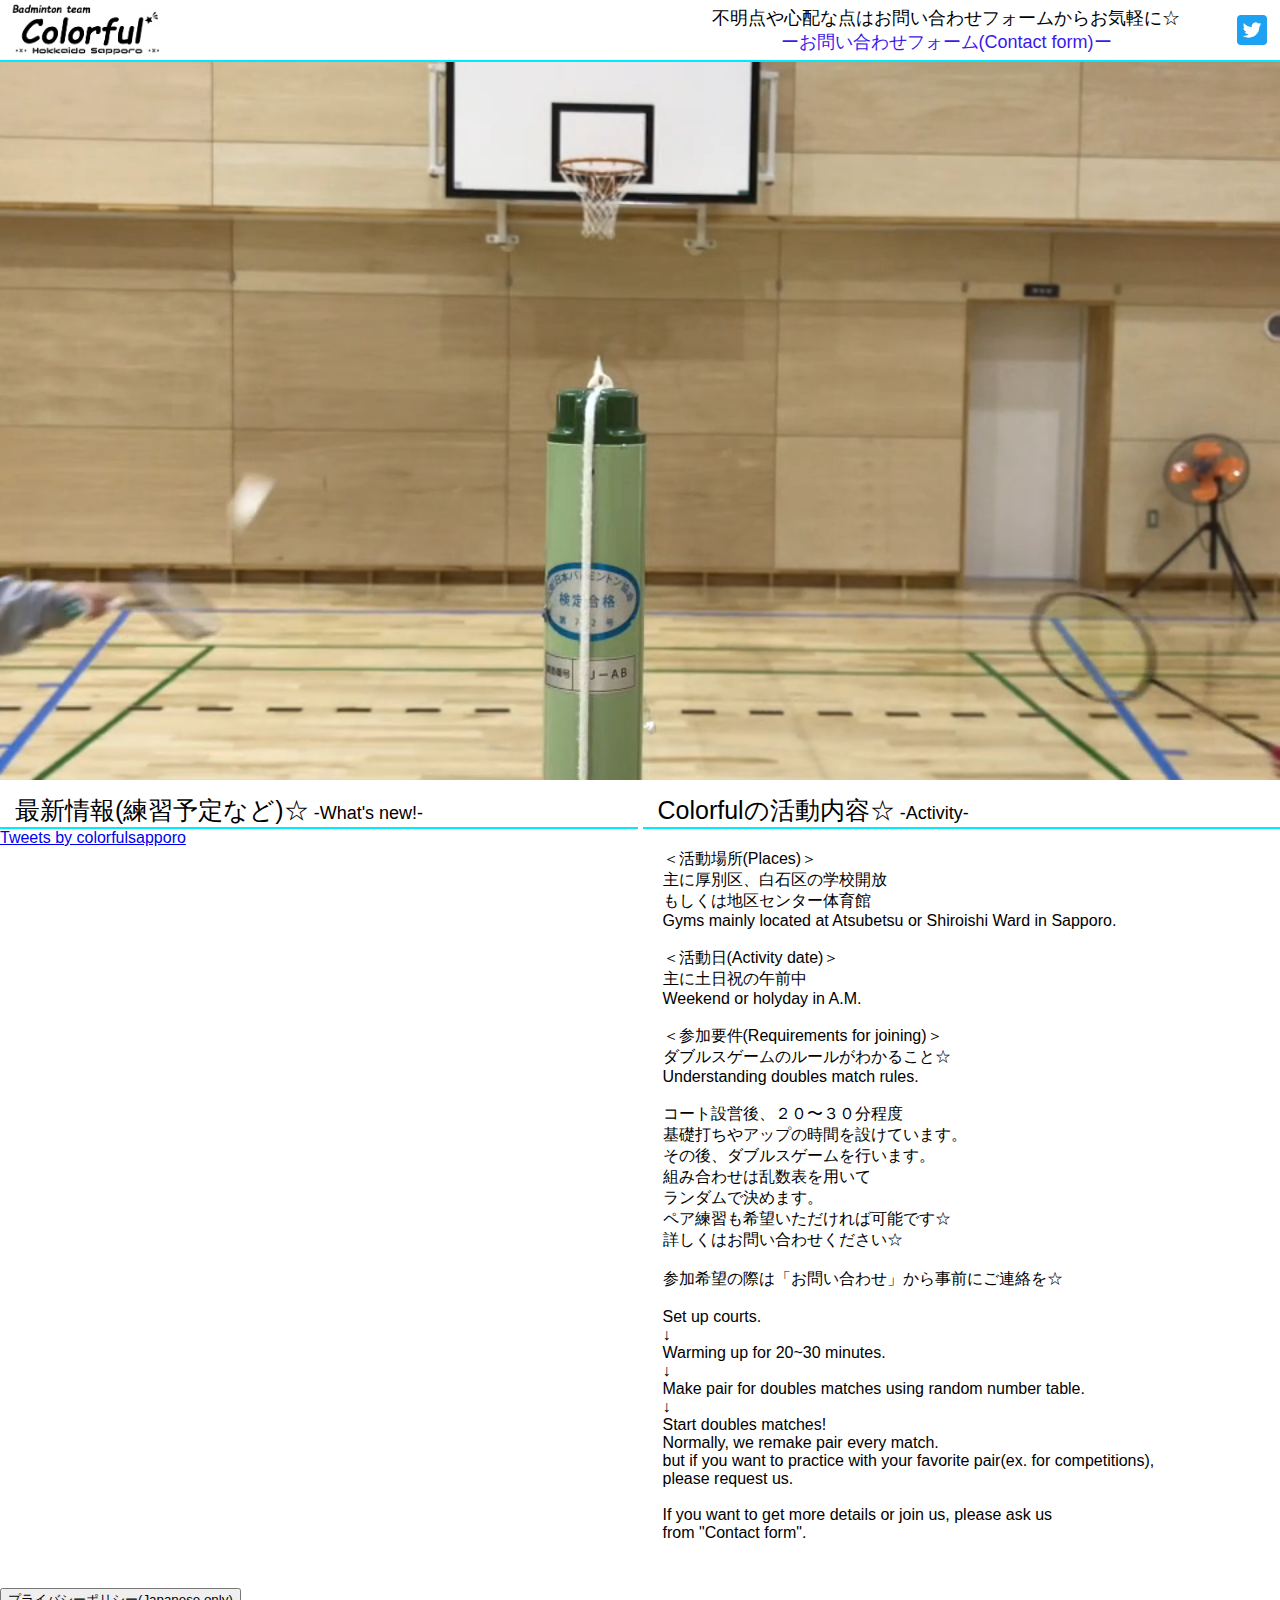
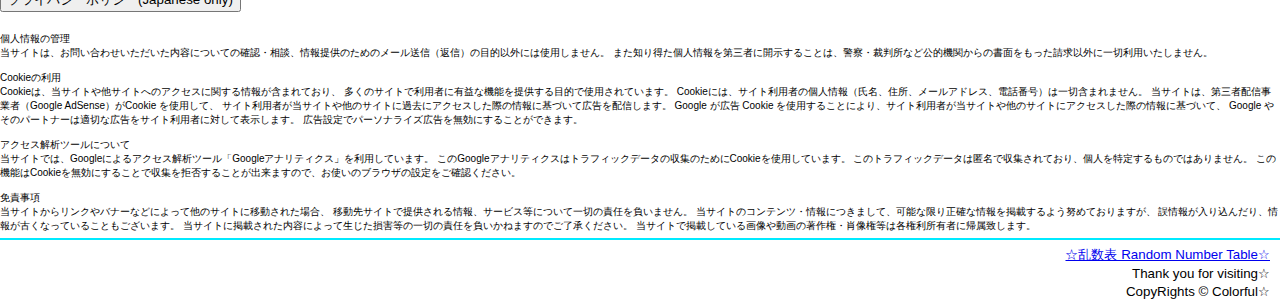
<file: index.html>
<!DOCTYPE html>
<html lang="jp">
<head>
    <!-- Global site tag (gtag.js) - Google Analytics -->
    <script async src="https://www.googletagmanager.com/gtag/js?id=UA-188127458-1"></script>
    <script>
    window.dataLayer = window.dataLayer || [];
    function gtag(){dataLayer.push(arguments);}
    gtag('js', new Date());

    gtag('config', 'UA-188127458-1');
    </script>
    <script data-ad-client="ca-pub-8253186615083719" async src="https://pagead2.googlesyndication.com/pagead/js/adsbygoogle.js"></script>
    <meta charset="UTF-8">
    <meta name="viewport" content="width=device-width, initial-scale=1.0">
    <title>札幌のバドミントンサークル カラフル☆</title>
    <!-- bootstrap CSS  -->
    <link href="https://cdn.jsdelivr.net/npm/bootstrap@5.0.0-beta1/dist/css/bootstrap.min.css" rel="stylesheet" integrity="sha384-giJF6kkoqNQ00vy+HMDP7azOuL0xtbfIcaT9wjKHr8RbDVddVHyTfAAsrekwKmP1" crossorigin="anonymous">
    <link rel="stylesheet" href="style.css">
    <meta name="discription" content="こんにちは☆札幌市の厚別区、白石区を中心に活動中のバドミントンサークル「カラフル」です☆経験者〜社会人になってから始めた方まで様々な方にご参加いただいています。ぜひ一緒にバドミントンしませんか？">
    <meta name="keywords" content="バドミントン,サークル,北海道,札幌市,厚別区,白石区">
</head>
<body>
    <div class="container-fluid">
        <header>
           <div class="header-left">
                <img src="logo.png" class="header-logo" alt="colorful-logo">
           </div>

           <div class="header-right">
                <div class="ContactComment">
                     <p>不明点や心配な点はお問い合わせフォームからお気軽に☆</p>
                </div>
                <div>
                    <a href="https://forms.gle/8e39ZSPKu1TysPCR6">ーお問い合わせフォーム(Contact form)ー</a>
                </div>               
           </div>

            <div class="welcome-message">
               <p></p>
            </div>   
            <div class="nav">
                <ul>
                    <li><a href="#new">☆最新情報☆<br>What's new!</a></li>
                    <li><a href="#activity">☆活動内容☆<br>Activity</a></li>
                    <li><a href="https://forms.gle/8e39ZSPKu1TysPCR6">☆お問い合わせ☆<br>Contact form</a></li>
                </ul>
            </div>
        

            <div class="twitter">
                <a href="https://twitter.com/colorfulsapporo">
                    <img src="Twitter_Social_Icon_Rounded_Square_Color.png" class="twitter-icon">
                </a>
            </div>

        </header>

        <div class="blank">
            <!-- 空欄を出すためのコード -->
         </div>

          <div class='top_movie'>
            <video src="top_movie.mp4" autoplay muted playsinline loop class='movie'></video>
          </div>
          
          
          <div class="main-blank">
            <!-- 空欄を出すためのコード -->
          </div>
          

          <main>
              <div id="new" class="anchor"></div>

            <div class="WhatsNewContainer">
                <div class="WhatsNewTitle title">
                    <p>最新情報(練習予定など)☆<span class="subtitle"> -What's new!-</span></p>
                    
                </div>
                <div>
                    <a class="twitter-timeline" data-height="900" href="https://twitter.com/colorfulsapporo?ref_src=twsrc%5Etfw">Tweets by colorfulsapporo</a>
                    <script async src="https://platform.twitter.com/widgets.js" charset="utf-8"></script>
                </div>
            </div>

            <div id="activity" class="anchor"></div>

            <div class="ActivityContainer" id="activity">
                <div class="ActivityTitle title">
                    <p>Colorfulの活動内容☆<span class="subtitle"> -Activity-</span></p>
                    
                </div>
                <div class="ActivityComment">
                    <p>＜活動場所(Places)＞</p>
                    <p>主に厚別区、白石区の学校開放</p>
                    <p>もしくは地区センター体育館</p>
                    <p>Gyms mainly located at Atsubetsu or Shiroishi Ward in Sapporo.</p>
                    <br>
                    <p>＜活動日(Activity date)＞</p>
                    <p>主に土日祝の午前中</p>
                    <p>Weekend or holyday in A.M.</p>
                    <br>
                    <p>＜参加要件(Requirements for joining)＞</p>
                    <p>ダブルスゲームのルールがわかること☆</p>
                    <p>Understanding doubles match rules.</p>
                    <br>

                    <p>コート設営後、２０〜３０分程度</p>
                    <p>基礎打ちやアップの時間を設けています。</p>
                    <p>その後、ダブルスゲームを行います。</p>
                    <p>組み合わせは乱数表を用いて</p>
                    <p>ランダムで決めます。</p>
                    <p>ペア練習も希望いただければ可能です☆</p>
                    <p>詳しくはお問い合わせください☆</p>
                    <br>

                    <p>参加希望の際は「お問い合わせ」から事前にご連絡を☆</p>
                    <br>

                    <p>
                        Set up courts.<br>
                        ↓<br>
                        Warming up for 20~30 minutes.<br>
                        ↓<br>
                        Make pair for doubles matches using random number table.<br>
                        ↓<br> 
                        Start doubles matches!<br>
                        Normally, we remake pair every match.<br>
                        but if you want to practice with your favorite pair(ex. for competitions),<br> 
                        please request us.</p>
                    <br>
                    <p>If you want to get more details or join us, please ask us<br>
                        from "Contact form".</p>

                </div>
        </main>

        <div class="bottom_ads">
            <script async src="https://pagead2.googlesyndication.com/pagead/js/adsbygoogle.js"></script>
            <!-- colorful -->
            <ins class="adsbygoogle"
                style="display:block"
                data-ad-client="ca-pub-8253186615083719"
                data-ad-slot="2672796961"
                data-ad-format="auto"
                data-full-width-responsive="true"></ins>
            <script>
                (adsbygoogle = window.adsbygoogle || []).push({});
            </script>
        </div>
        
        <div class="container-fluid">
         <div class="accordion" id="accordionExample">
            <div class="accordion-item">
              <h2 class="accordion-header" id="headingOne">
                <button class="accordion-button" type="button" data-bs-toggle="collapse" data-bs-target="#collapseOne" aria-expanded="true" aria-controls="collapseOne">
                  プライバシーポリシー(Japanese only)
                </button>
              </h2>
              <div id="collapseOne" class="accordion-collapse collapse" aria-labelledby="headingOne" data-bs-parent="#accordionExample">
                <div class="accordion-body">
                  個人情報の管理<br>
                  当サイトは、お問い合わせいただいた内容についての確認・相談、情報提供のためのメール送信（返信）の目的以外には使用しません。
                  また知り得た個人情報を第三者に開示することは、警察・裁判所など公的機関からの書面をもった請求以外に一切利用いたしません。
                  <br>
                  <br>
                  Cookieの利用<br>
                  Cookieは、当サイトや他サイトへのアクセスに関する情報が含まれており、
                  多くのサイトで利用者に有益な機能を提供する目的で使用されています。
                  Cookieには、サイト利用者の個人情報（氏名、住所、メールアドレス、電話番号）は一切含まれません。
                  当サイトは、第三者配信事業者（Google AdSense）がCookie を使用して、
                  サイト利用者が当サイトや他のサイトに過去にアクセスした際の情報に基づいて広告を配信します。
                  Google が広告 Cookie を使用することにより、サイト利用者が当サイトや他のサイトにアクセスした際の情報に基づいて、
                  Google やそのパートナーは適切な広告をサイト利用者に対して表示します。
                  広告設定でパーソナライズ広告を無効にすることができます。
                  <br>
                  <br>
                  アクセス解析ツールについて<br>
                  当サイトでは、Googleによるアクセス解析ツール「Googleアナリティクス」を利用しています。
                  このGoogleアナリティクスはトラフィックデータの収集のためにCookieを使用しています。
                  このトラフィックデータは匿名で収集されており、個人を特定するものではありません。
                  この機能はCookieを無効にすることで収集を拒否することが出来ますので、お使いのブラウザの設定をご確認ください。
                  <br>
                  <br>
                  免責事項<br>
                  当サイトからリンクやバナーなどによって他のサイトに移動された場合、
                  移動先サイトで提供される情報、サービス等について一切の責任を負いません。
                  当サイトのコンテンツ・情報につきまして、可能な限り正確な情報を掲載するよう努めておりますが、
                  誤情報が入り込んだり、情報が古くなっていることもございます。
                  当サイトに掲載された内容によって生じた損害等の一切の責任を負いかねますのでご了承ください。
                  当サイトで掲載している画像や動画の著作権・肖像権等は各権利所有者に帰属致します。
    
                </div>
              </div>
            </div>
          </div>
        </div>

        <footer>
            <div class="copyrights">
              <small><a href="https://colorful.pythonanywhere.com/">☆乱数表 Random Number Table☆</a><br>
                  Thank you for visiting☆<br>
                CopyRights &copy Colorful☆
                </small>
            </div>
        </footer>

        <div class="nav-bottom">
            <ul>
                <li><a href="https://colorful.pythonanywhere.com/">☆乱数表☆<br>Random Num Table</a></li>
                <li><a href="#new">☆最新情報☆<br>What's new!</a></li>
                <li><a href="#activity">☆活動内容☆<br>Activity</a></li>
                <li><a href="https://forms.gle/8e39ZSPKu1TysPCR6">☆お問い合わせ☆<br>Contact form</a></li>
            </ul>
        </div>
    </div>
    <!-- Bootstrap JavaScript Bundle with Popper -->
    <script src="https://cdn.jsdelivr.net/npm/bootstrap@5.0.0-beta1/dist/js/bootstrap.bundle.min.js" integrity="sha384-ygbV9kiqUc6oa4msXn9868pTtWMgiQaeYH7/t7LECLbyPA2x65Kgf80OJFdroafW" crossorigin="anonymous"></script>
</body>
</html>
</file>
<file: style.css>
body {
  margin: 0;
  font-family: Hiragino Maru Gothic ProN W4, Meiryo, sans-serif;
}

.container-fluid {
  margin: 0 auto;
  padding: 0;
}

p {
  margin: 0;
}

img {
  vertical-align: bottom;
}

/* ヘッダー部分ここから */

header {
  height: 40px;
  width: 100%;
  display: flex;
  justify-content: center;
  align-items: center;
  position: fixed;
  background-color: rgb(255, 255, 255);
  border-bottom: 2px rgb(0, 234, 255) solid;
  z-index: 1;
}

.header-left {
  flex: 1;
}

.header-logo {
  height: 40px;
  margin-left: 5px;
  display: flex;
  vertical-align: bottom;
}

.header-right {
  display: none;
}

.welcome-message {
  flex: 5;
  text-align: center;
  font-size: 12px;
}

.nav {
  display: none;
}

.twitter {
  flex: 1;
  display: flex;
  justify-content: center;
}

.twitter a {
  display: block;
}

.twitter-icon {
  height: 30px;
}

/* ヘッダーここまで */
/* body部分ここから */

.blank {
  height: 40px;
}

.main-blank,
.p_policy_blank {
  height: 10px;
}

.movie {
  width: 100%;
  height: auto;
}

main {
  display: flex;
  flex-direction: column;
  width: 100%;
}

.WhatsNewContainer {
  flex: 1;
  margin-left: 0;
}

.WhatsNewTitle,
.ActivityTitle {
  border-bottom: 2px rgb(0, 234, 255) solid;
}

.ActivityContainer {
  flex: 1;
  margin-left: 0;
}

.ActivityComment {
  padding: 20px;
  font-size: 14px;
}

.title {
  font-size: 20px;
  text-align: center;
}

.subtitle {
  font-size: 14px;
}

.bottom_ads {
  width: 100%;
  height: auto;
}

.accordion-body {
  font-size: 10px;
}

/* body部分ここまで */

/* footerここから */

footer {
  margin-top: 5px;
  margin-bottom: 45px;
  padding-right: 10px;
  height: 65px;
  border-top: 2px rgb(0, 234, 255) solid;
  display: flex;
  align-items: center;
  justify-content: flex-end;
  text-align: right;
}

/* footerここまで */

.nav-bottom {
  bottom: 0;
  margin-bottom: 0;
  position: fixed;
  width: 100%;
}

.nav-bottom ul {
  -webkit-appearance: none;
  list-style: none;
  margin-bottom: 0;
  display: flex;
  padding-inline-start: 0;
  margin-block: 0;
}

.nav-bottom li {
  flex: 1;
  font-size: 14px;
  background-color: black;
  text-align: center;
  border-left: 1px solid #ffffff;
  border-radius: 2px;
}

.nav-bottom li:first-child {
  border-left: none;
}

.nav-bottom li a {
  display: block;
  text-decoration: none;
  color: white;
}

.anchor {
  display: block;
  margin-top: -50px;
  padding-top: 50px;
}

@media (min-width: 600px) {
  header,
  .blank {
    height: 60px;
  }

  .header-logo {
    height: 60px;
    margin-left: 10px;
  }

  .welcome-message {
    display: none;
  }

  .title {
    font-size: 30px;
  }

  .subtitle {
    font-size: 18px;
  }

  .ActivityComment {
    font-size: 20px;
  }

  .nav {
    flex: 8;
    display: block;
    width: 100%;
    margin: 30px;
  }

  .nav ul {
    list-style: none;
    display: flex;
    padding-inline-start: 0;
    margin-block: 0;
  }

  .nav li {
    flex: 1;
    text-align: center;
    font-size: 2.3vw;
    border: 1px solid white;
    /* background-color: rgb(20, 208, 229); */
    border-radius: 10px;
  }

  .nav li a {
    text-decoration: none;
    color: blue;
  }

  footer {
    margin-bottom: 0;
    padding-right: 10px;
  }

  .nav-bottom {
    display: none;
  }
}

@media (min-width: 900px) {
  header {
    justify-content: space-around;
  }

  .header-left {
    flex: 12;
  }

  .nav {
    display: none;
  }

  .header-right {
    display: block;
    flex: 10;
    text-align: center;
    font-size: min(1.6vw, 18px);
  }

  .header-right a {
    text-decoration: none;
    color: rgb(57, 25, 236);
  }

  main {
    flex-direction: row;
  }

  .title {
    font-size: 25px;
    text-align: left;
    padding-left: 15px;
  }

  .ActivityContainer {
    margin-left: 5px;
  }

  .ActivityComment {
    font-size: 16px;
  }
}
</file>
